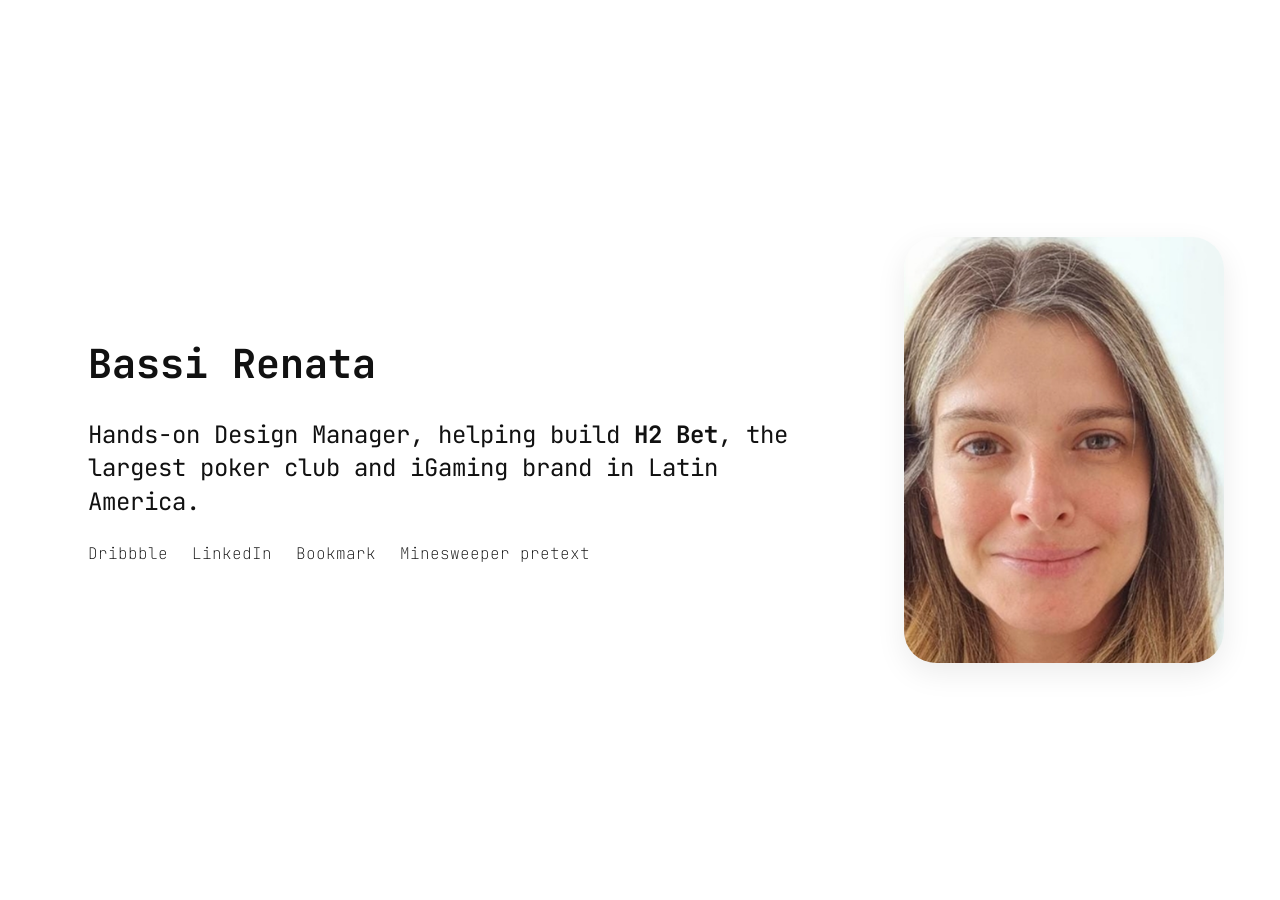
<file: index.html>
<!DOCTYPE html>
<html lang="pt-BR">
<head>
	<meta charset="utf-8">
	<meta name="viewport" content="width=device-width, user-scalable=no, initial-scale=1, minimum-scale=1, maximum-scale=1">
	<title>Bassi Renata • Design & Product</title>
	<meta name="description" content="Bassi Renata é Design Manager especializada em design de produto, experiência do usuário e inovação digital.">
	<link href="https://fonts.googleapis.com/css2?family=JetBrains+Mono&amp;display=swap" rel="stylesheet">
	<link rel="stylesheet" href="normalize.css">
	<link rel="stylesheet" href="styles.css">
	<link rel="shortcut icon" href="favicon.png"/>
</head>
<body>
	<main class="main">
		<section class="hero">
			<div class="hero__left">
				<header class="header fade-in">
					<h1 class="header__title">Bassi Renata</h1>
					<p class="header__description">
						Hands-on Design Manager, helping build 
						<a href="https://www.h2.bet.br/" class="link-hover" target="_blank" rel="noopener noreferrer">
							<strong>H2 Bet</strong>,</a> the largest poker club and iGaming brand in Latin America.
					</p>
					<nav class="social">
						<ul class="list">
							<li class="list__item"><a target="_blank" rel="noopener noreferrer" href="https://dribbble.com/bassirenata">Dribbble</a></li>
							<li class="list__item"><a target="_blank" rel="noopener noreferrer" href="https://br.linkedin.com/in/BassiRenata">LinkedIn</a></li>
<li class="list__item"><a target="_blank" rel="noopener noreferrer" href="https://rbassii.github.io/nice-bookmark/">Bookmark</a></li>
							<li class="list__item"><a target="_blank" rel="noopener noreferrer" href="https://rbassii.github.io/minesweeper-demo/">Minesweeper pretext</a></li>
						</ul>
					</nav>
				</header>
			</div>
			<div class="hero__right fade-in">
				<img class="profile-photo" src="Profile.png" alt="Foto de Bassi Renata" loading="lazy">
			</div>
		</section>

	</main>


</body>
</html>
</file>
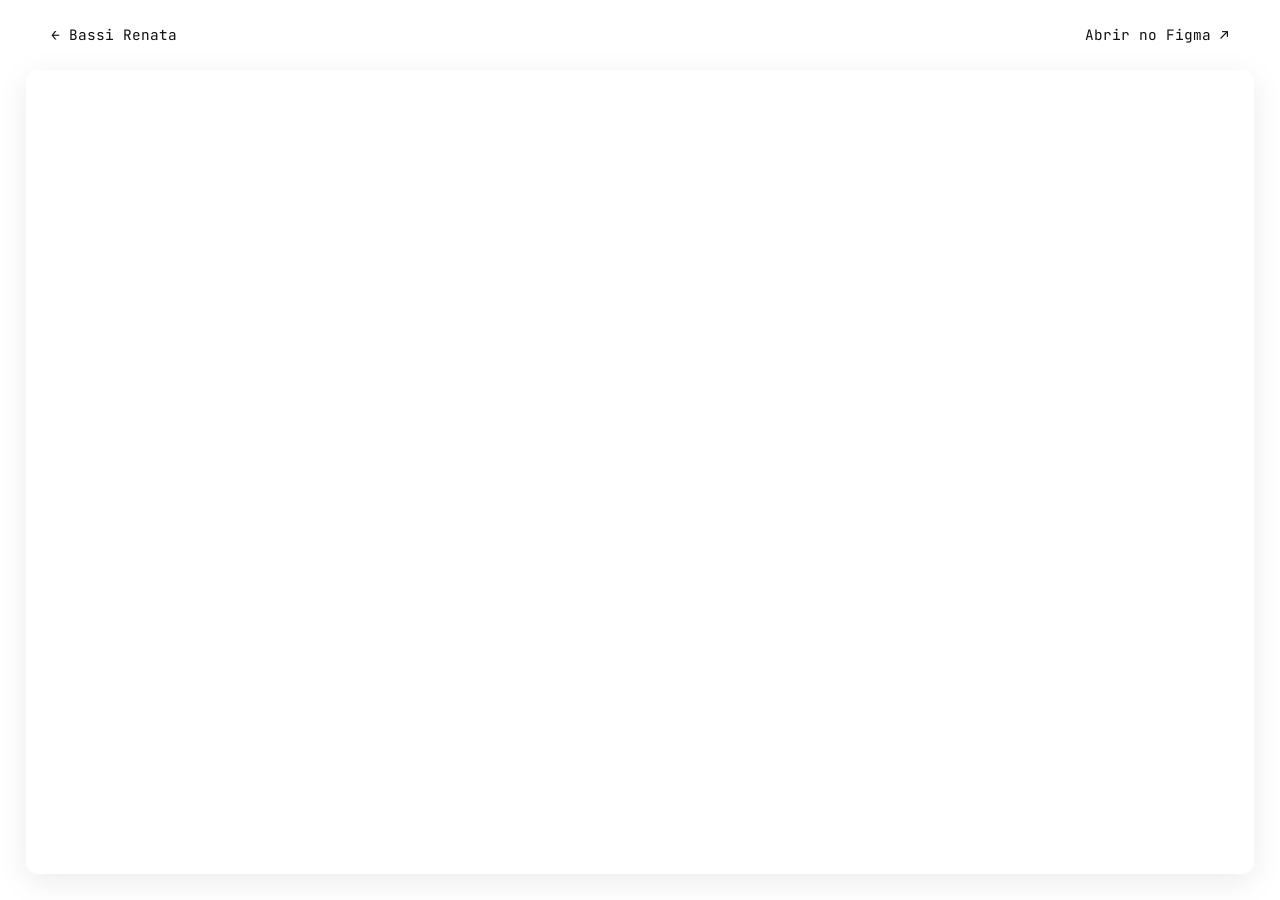
<file: case-review/index.html>
<!DOCTYPE html>
<html lang="pt-BR">
<head>
	<meta charset="utf-8">
	<meta name="viewport" content="width=device-width, initial-scale=1">
	<title>Case Review · Bassi Renata</title>
	<meta name="description" content="Case review presentation by Bassi Renata — Principal Product Designer.">
	<link href="https://fonts.googleapis.com/css2?family=JetBrains+Mono&display=swap" rel="stylesheet">
	<link rel="stylesheet" href="../normalize.css">
	<link rel="shortcut icon" href="../favicon.png"/>
	<style>
		*, *::before, *::after { box-sizing: border-box; }

		body {
			margin: 0;
			padding: 0;
			background: #ffffff;
			color: #111;
			font-family: 'JetBrains Mono', ui-monospace, SFMono-Regular, monospace;
			display: flex;
			flex-direction: column;
			min-height: 100vh;
		}

		header {
			padding: 24px clamp(16px, 4vw, 56px);
			display: flex;
			align-items: center;
			justify-content: space-between;
			gap: 16px;
		}

		header a {
			color: #111;
			text-decoration: none;
			font-size: 0.9em;
			transition: color 0.2s ease-out;
		}

		header a:hover { color: #F0002C; }

		.slide-wrapper {
			flex: 1;
			padding: clamp(0px, 2vw, 32px);
			padding-top: 0;
			display: flex;
			flex-direction: column;
		}

		.slide-container {
			width: 100%;
			max-width: 1240px;
			margin: 0 auto;
			flex: 1;
			aspect-ratio: 16 / 9;
			position: relative;
		}

		iframe {
			position: absolute;
			inset: 0;
			width: 100%;
			height: 100%;
			border: none;
			border-radius: 12px;
			box-shadow: 0 8px 32px rgba(0,0,0,0.08);
		}
	</style>
</head>
<body>
	<header>
		<a href="../">← Bassi Renata</a>
		<a href="https://www.figma.com/deck/RACSKMGG7gKFNq9zgXhMke" target="_blank" rel="noopener noreferrer">Abrir no Figma ↗</a>
	</header>

	<div class="slide-wrapper">
		<div class="slide-container">
			<iframe
				src="https://www.figma.com/embed?embed_host=share&url=https://www.figma.com/deck/RACSKMGG7gKFNq9zgXhMke"
				allowfullscreen
				loading="lazy"
				title="Case Review — Bassi Renata"
			></iframe>
		</div>
	</div>
</body>
</html>
</file>
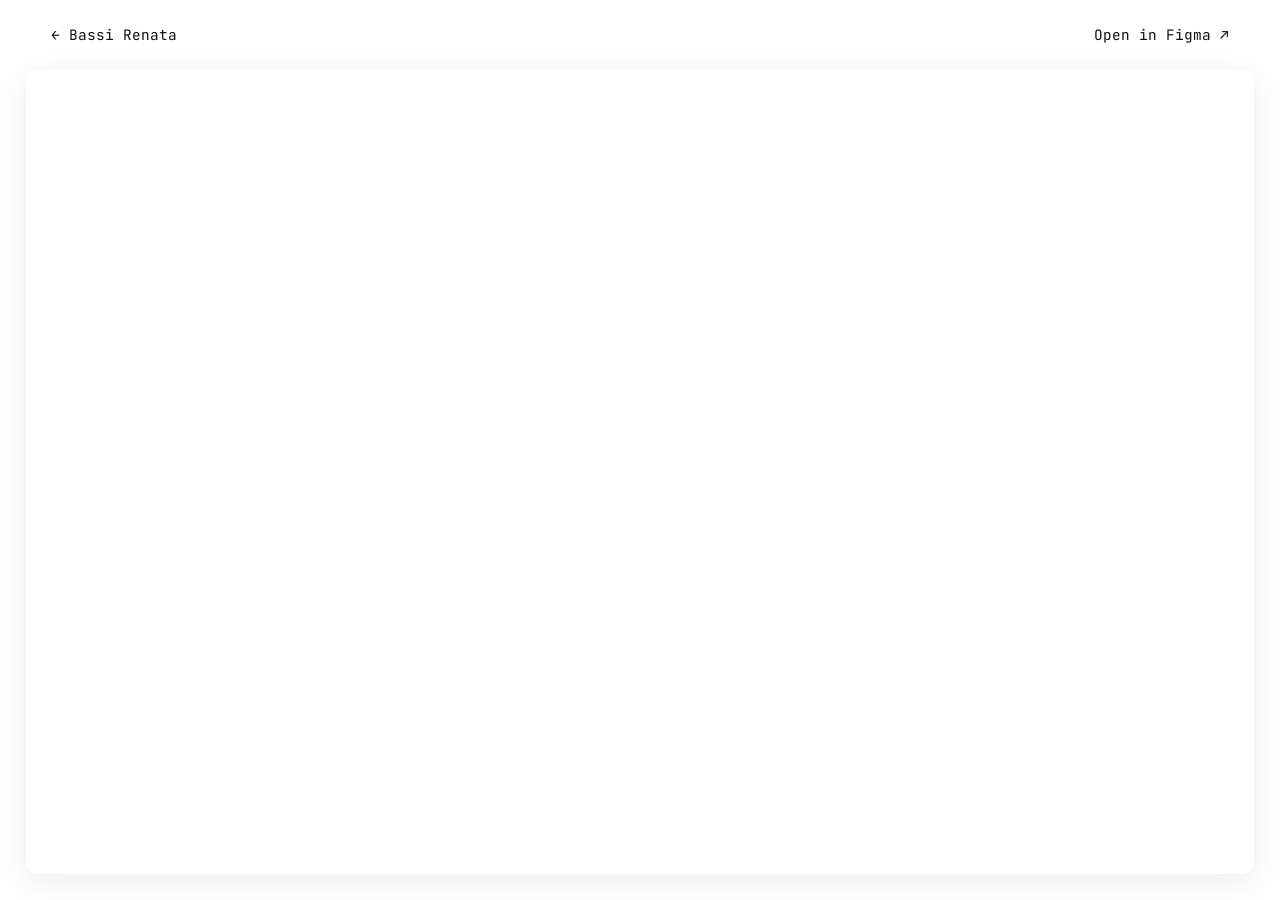
<file: case-review/EN/index.html>
<!DOCTYPE html>
<html lang="en">
<head>
	<meta charset="utf-8">
	<meta name="viewport" content="width=device-width, initial-scale=1">
	<title>Case Review · Bassi Renata</title>
	<meta name="description" content="Case review presentation by Bassi Renata — Principal Product Designer.">
	<link href="https://fonts.googleapis.com/css2?family=JetBrains+Mono&display=swap" rel="stylesheet">
	<link rel="stylesheet" href="../../normalize.css">
	<link rel="shortcut icon" href="../../favicon.png"/>
	<style>
		*, *::before, *::after { box-sizing: border-box; }

		body {
			margin: 0;
			padding: 0;
			background: #ffffff;
			color: #111;
			font-family: 'JetBrains Mono', ui-monospace, SFMono-Regular, monospace;
			display: flex;
			flex-direction: column;
			min-height: 100vh;
		}

		header {
			padding: 24px clamp(16px, 4vw, 56px);
			display: flex;
			align-items: center;
			justify-content: space-between;
			gap: 16px;
		}

		header a {
			color: #111;
			text-decoration: none;
			font-size: 0.9em;
			transition: color 0.2s ease-out;
		}

		header a:hover { color: #F0002C; }

		.slide-wrapper {
			flex: 1;
			padding: clamp(0px, 2vw, 32px);
			padding-top: 0;
			display: flex;
			flex-direction: column;
		}

		.slide-container {
			width: 100%;
			max-width: 1240px;
			margin: 0 auto;
			flex: 1;
			aspect-ratio: 16 / 9;
			position: relative;
		}

		iframe {
			position: absolute;
			inset: 0;
			width: 100%;
			height: 100%;
			border: none;
			border-radius: 12px;
			box-shadow: 0 8px 32px rgba(0,0,0,0.08);
		}
	</style>
</head>
<body>
	<header>
		<a href="../../">← Bassi Renata</a>
		<a href="https://www.figma.com/deck/lw5Wg2UghQ2ttfZmOSF2aF" target="_blank" rel="noopener noreferrer">Open in Figma ↗</a>
	</header>

	<div class="slide-wrapper">
		<div class="slide-container">
			<iframe
				src="https://www.figma.com/embed?embed_host=share&url=https://www.figma.com/deck/lw5Wg2UghQ2ttfZmOSF2aF"
				allowfullscreen
				loading="lazy"
				title="Case Review — Bassi Renata"
			></iframe>
		</div>
	</div>
</body>
</html>
</file>
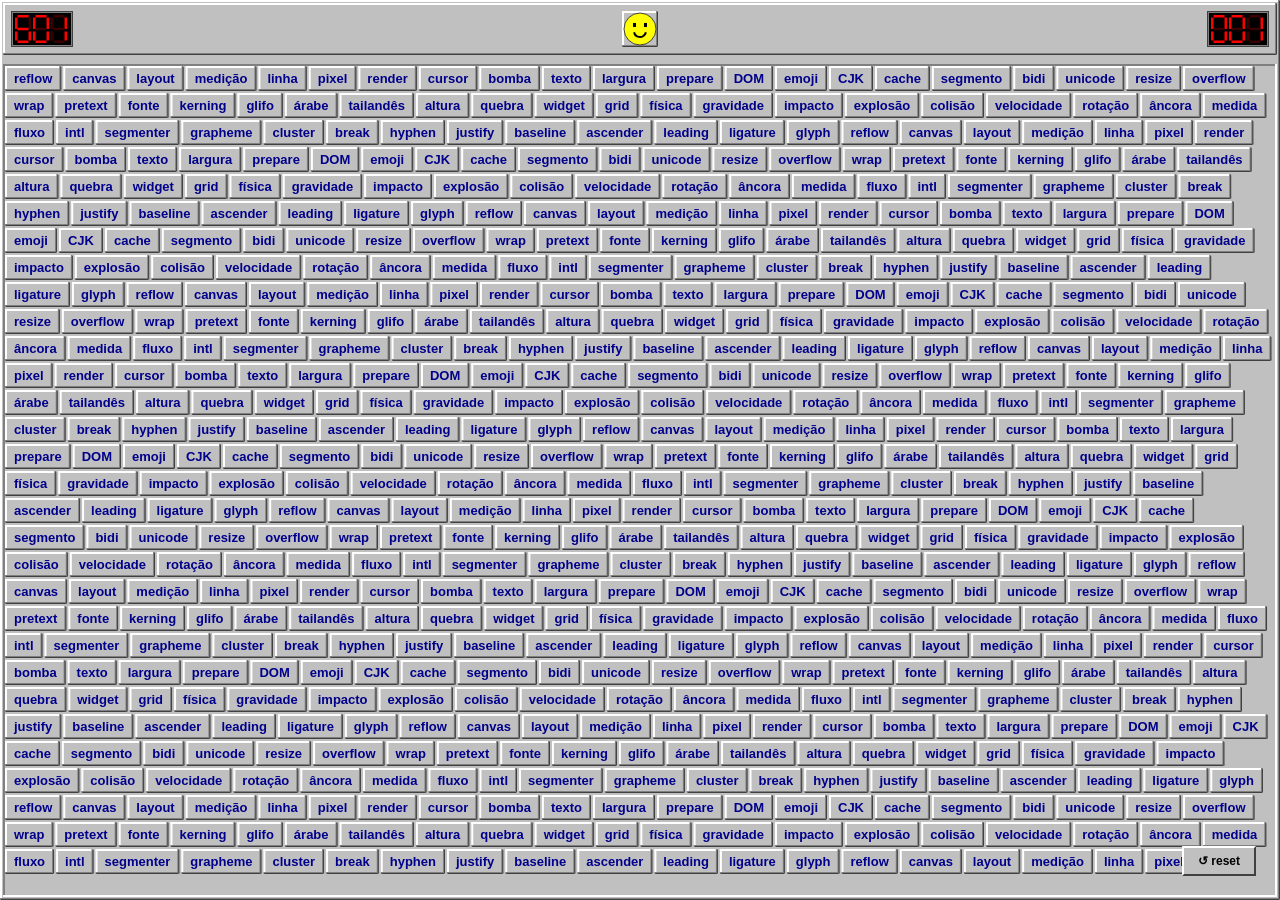
<file: wordbomb.html>
<!DOCTYPE html>
<html lang="en">
<head>
<meta charset="utf-8">
<meta name="viewport" content="width=device-width, initial-scale=1.0">
<title>Word Bomb · Campo Minado</title>
<style>
  * { box-sizing: border-box; margin: 0; padding: 0; }
  body {
    background: #c0c0c0;
    overflow: hidden;
    width: 100vw;
    height: 100vh;
    cursor: none;
  }
  canvas {
    display: block;
    position: fixed;
    inset: 0;
  }
  #resetBtn {
    position: fixed;
    bottom: 24px;
    right: 24px;
    background: #c0c0c0;
    border-top: 2px solid #ffffff;
    border-left: 2px solid #ffffff;
    border-right: 2px solid #404040;
    border-bottom: 2px solid #404040;
    color: #000;
    font: bold 12px Arial, sans-serif;
    padding: 6px 14px;
    cursor: none;
    z-index: 10;
  }
  #resetBtn:active {
    border-top: 2px solid #404040;
    border-left: 2px solid #404040;
    border-right: 2px solid #ffffff;
    border-bottom: 2px solid #ffffff;
  }
</style>
</head>
<body>
  <canvas id="canvas"></canvas>
  <button id="resetBtn">↺ reset</button>
  <script type="module" src="./wordbomb.bundle.js"></script>
</body>
</html>
</file>
<file: styles.css>
@keyframes transitionIn {
	from {
		opacity: 0;
		transform: translateY(10px);
	}
	to {
		opacity: 1;
		transform: translateY(0);
	}
}
::selection {
	background: #D8DDEB;
}

html {
	scroll-behavior: smooth;
}

body {
	width: 100%;
	margin: 0;
	padding: 0;
	overflow-x: hidden;
	overflow-y: auto;
	font-family: 'JetBrains Mono', ui-monospace, SFMono-Regular, monospace;
	background-color: #ffffff;
	color: #111;
}

.main {
	display: flex;
	flex-direction: column;
	justify-content: center;
	min-height: 100vh;
	overflow: auto;
	box-sizing: border-box;
}

.header {
	position: relative;
	width: 100%;
}

.fade-in {
	opacity: 0;
	animation: transitionIn 0.8s ease-out forwards;
}

/* Headings and body copy */
.header__title {
	font-size: clamp(2em, 5vw, 2.5em);
	color: #111;
}

.header__description {
	font-size: clamp(1.0em, 2.1vw, 1.5em);
	line-height: 1.4em;
	color: #111;
}

/* Spacing between description and social links */
.header .social { margin-top: 12px; }

/* Links */
a.link-hover {
	color: #111;
	text-decoration: none;
	transition: color 0.2s ease-out;
}

a.link-hover:hover,
a.link-hover:focus {
	color: #F0002C;
	text-decoration: none;
	outline: none;
}

a.link-hover:focus-visible {
	outline: 2px dashed #F0002C;
	outline-offset: 4px;
}

/* List (generic) */
.list {
	padding: 0;
	margin: 0;
	list-style: none;
	display: flex;
	gap: 24px;
	flex-direction: column;
}


.list__item {
	font-family: 'JetBrains Mono', ui-monospace, SFMono-Regular, monospace;
}

.list__item > a {
	display: inline-block;
	text-overflow: ellipsis;
	white-space: nowrap;
	color: #111;
	font-weight: lighter;
	text-decoration: none;
	font-size: 1em;
	transition: color 0.2s ease-out;
}

.list__item > a:hover,
.list__item > a:focus {
	color: #F0002C;
}

/* Responsivo */
@media screen and (max-width: 479px) {
	body {
		overflow-y: auto;
	}

	.header__title {
		font-size: 2em;
	}

	.list {
		flex-direction: column;
		gap: 10px;
	}
	.list__item > a {
		font-size: 1em;
		color: #1A1A1A;
	}
}

/* Responsive side padding for main container */
@media (max-width: 599px) {
    .main { padding-inline: 16px; }
}
@media (min-width: 600px) and (max-width: 1023px) {
    .main { padding-inline: 24px; }
}
@media (min-width: 1024px) {
    .main { padding-inline: 56px; }
}

/* Dark mode opcional
@media (prefers-color-scheme: dark) {
	body {
		background-color: #111;
		color: #fff;
	}
	a,
	.link-hover {
		color: #E2BBFF;
	}

	 a:hover,
	 a:focus {
		 color: #F0002C;
	 }
}

*/

/* === Portfolio hero layout (added) === */
.hero {
  display: grid;
  grid-template-columns: 1fr;
  gap: clamp(24px, 6vw, 64px);
  width: 100%;
  max-width: 1240px;
  margin: 0 auto;
  min-height: 100vh;
  min-height: 100svh;
  /* Mobile-first: photo above, then text */
  grid-template-areas:
    "right"
    "left";
  align-items: center;
  justify-items: center;
}

.hero__left { max-width: 720px; grid-area: left; }
.hero__right { width: auto; max-width: 320px; justify-self: center; display: grid; place-items: center; grid-area: right; }

.profile-photo {
  width: 100%;
  height: auto;
  aspect-ratio: 3 / 4;
  object-fit: cover;
  object-position: center;
  border-radius: 32px;
  box-shadow: 0 10px 30px rgba(0,0,0,0.08);
  display: block;
  margin-left: auto;
  margin-right: auto;
}

@media (min-width: 1024px) {
  /* Smaller photo on desktop */
  .hero { grid-template-columns: 1fr 320px; align-items: center; justify-items: center; grid-template-areas: "left right"; }
  .hero__right { justify-self: center; max-width: 320px; display: grid; place-items: center; }
  .profile-photo {
    width: 320px;
    height: auto;
    aspect-ratio: 3 / 4;
  }
}

/* Tuning for small screens: smaller image above the title and spacing */
@media (min-width: 600px) {
	.list {
		flex-direction: row;
	}
}

@media (max-width: 599px) {
  /* Spacing between photo and text */
  .hero { gap: 32px; row-gap: 32px; }
  .hero__right { max-width: 200px; margin-bottom: 0; }
  .profile-photo { width: 100%; }
  .header__title, .header__description { margin: 0; }
  .header .social { margin-top: 8px; }
}
</file>
